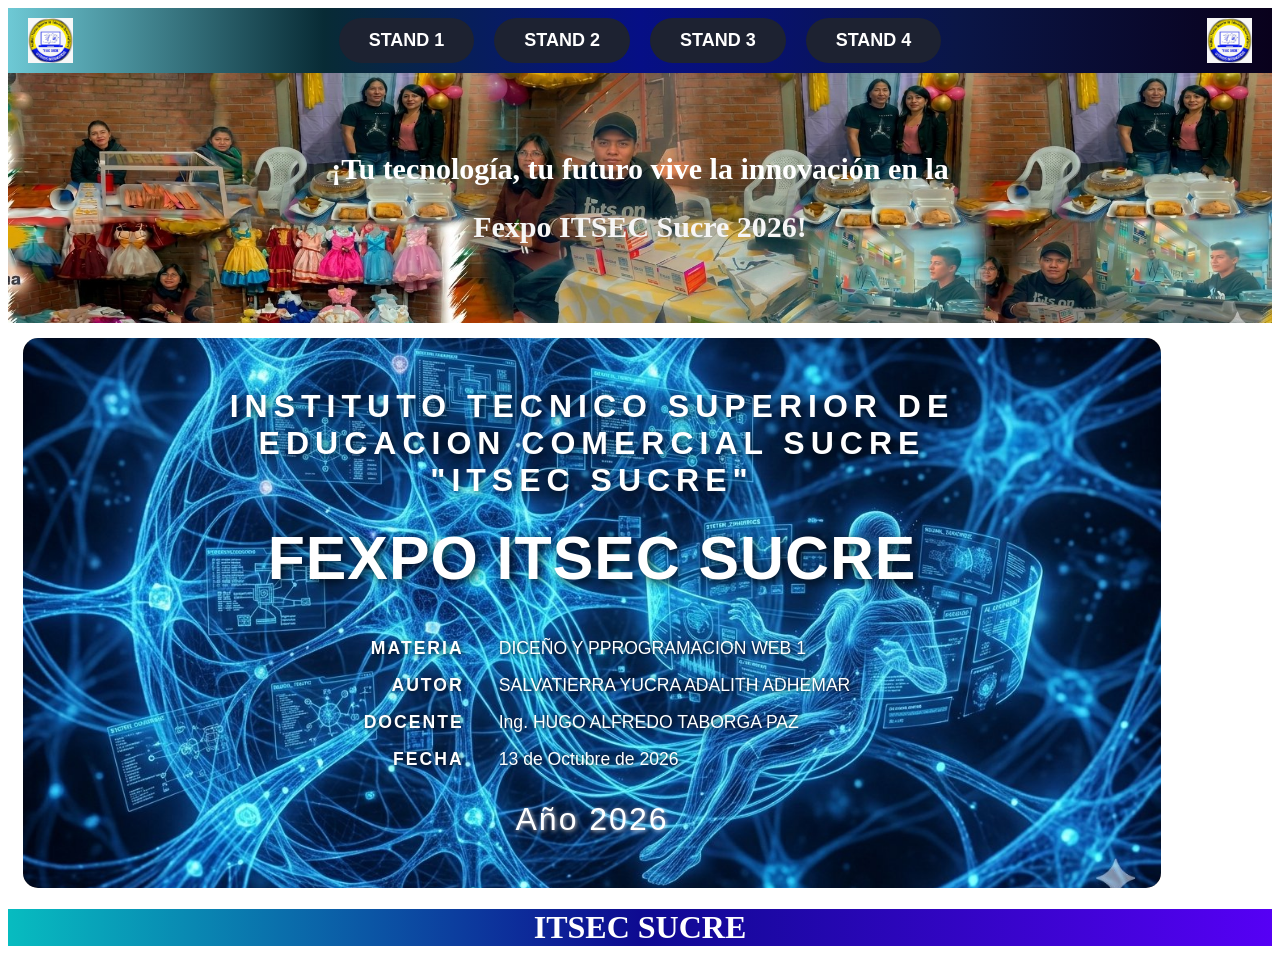
<file: index.html>
<!DOCTYPE html>
<html lang="es">
<head>
    <meta charset="UTF-8">
    <meta name="viewport" content="width=device-width, initial-scale=1.0">
    <title>FEXPO 2026</title>
    <link rel="icon" href="images.jpg">
    <link rel="stylesheet" href="styles.css">
</head>
<body> 

<header>
    <img src="images.jpg" alt="Logo Izquierda" class="nav-img">
    <ul>
        <li><a href="caratula.html" target="contenido">STAND 1</a></li>
        <li><a href="stand 1.html" target="contenido">STAND 2</a></li>
        <li><a href="STAND 2.html" target="contenido">STAND 3</a></li>
        <li><a href="ESTAND 3.html" target="contenido">STAND 4</a></li>
    </ul>
    <img src="images.jpg" alt="Logo Derecha" class="nav-img">
</header>

<section class="imagenfondo">
    <div>
        <h2 style="font-size: 30px; color: rgb(255, 255, 255);">¡Tu tecnología, tu futuro vive la innovación en la</h2>
        <h2 style="font-size: 30px; color: rgb(246, 246, 246);">Fexpo ITSEC Sucre 2026!</h2>
    </div>
</section>

<!-- El iframe carga 'caratula.html' por defecto -->
<iframe name="contenido" id="contenido" src="caratula.html"></iframe>
    
<footer>
    <h1 style="color: rgb(255, 255, 255); text-align: center;">ITSEC SUCRE</h1>
</footer>

</body>
</html>
</file>
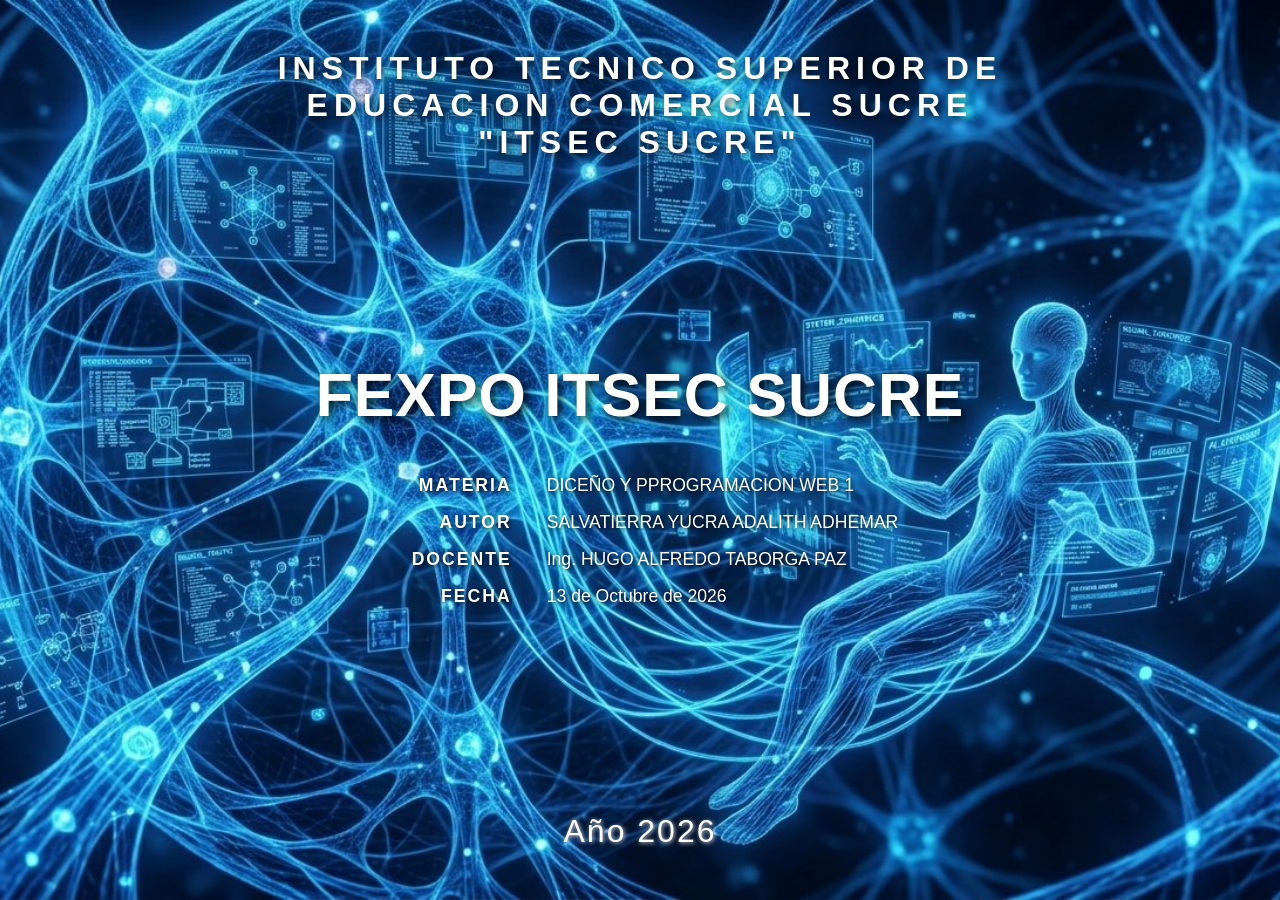
<file: caratula.html>
<!DOCTYPE html>
<html lang="es">
<head>
    <meta charset="UTF-8">
    <meta name="viewport" content="width=device-width, initial-scale=1.0">
    <title>Carátula</title>
    <style>
        * {
            margin: 0;
            padding: 0;
            box-sizing: border-box;
        }

        body, html {
            height: 100%;
            font-family: 'time', sans-serif;
            overflow: hidden;
        }
        .caratula-poster {
              background-image: url(sistemas.jpg);
            background-size: cover;
            background-position: center;
            background-repeat: no-repeat;
            height: 100vh;
            width: 100%;
            display: flex;
            flex-direction: column;
            justify-content: space-between; 
            align-items: center;
            padding: 50px 20px;
            color: #ffffff;
            text-align: center; 
        }
        .header-institucion {
            font-size: 2rem;
            font-weight: 700;
            text-transform: uppercase;
            letter-spacing: 6px;
            text-shadow: 2px 2px 8px rgba(0, 0, 0, 0.8);
        }
        .centro-contenido {
            max-width: 700px;
            width: 100%;
            display: flex;
            flex-direction: column;
            align-items: center; 
        }
        .titulo-principal {
            font-size: 3.8rem;
            font-weight: 900;
            line-height: 1.2;
            text-transform: uppercase;
            letter-spacing: 1px;
            margin-bottom: 35px;
            text-shadow: 3px 3px 10px rgba(0, 0, 0, 0.9);
        }
        .tabla-datos {
            border-collapse: collapse;
            margin: 0 auto; 
            text-align: left; 
        }

        .tabla-datos td {
            padding: 8px 15px;
            font-size: 1.1rem;
            text-shadow: 1px 1px 5px rgba(0, 0, 0, 0.9);
        }
        .col-etiqueta {
            font-weight: 700;
            text-transform: uppercase;
            font-size: 1rem;
            letter-spacing: 2px;
            color: #fffefe;
            text-align: right; 
            width: 160px;
        
        }

        
        .col-valor {
            font-weight: 400;
            padding-left: 20px !important;
        }

        
        .footer-vacio {
            font-size: 2rem;
            letter-spacing: 2px;
            
            text-shadow: 1px 1px 4px rgba(255, 255, 255, 0.8);
        }
        @media (max-width: 768px) {
            .header-institucion {
                font-size: 1rem;
                letter-spacing: 3px;
            }
            .titulo-principal {
                font-size: 2.3rem;
            }
            .col-etiqueta {
                width: 120px;
                font-size: 0.75rem;
            }
            .tabla-datos td {
                font-size: 1rem;
                padding: 6px 10px;
            }
        }
    </style>
</head>
<body>

    <div class="caratula-poster">
        <header class="header-institucion">
            INSTITUTO TECNICO SUPERIOR DE <br>EDUCACION COMERCIAL SUCRE <br>"ITSEC SUCRE"
        </header>
        
        
        <div class="centro-contenido">
            <h1 class="titulo-principal"> FEXPO ITSEC SUCRE</h1>
            
            <table class="tabla-datos">
                <tr>
                    <td class="col-etiqueta">Materia</td>
                    <td class="col-valor">DICEÑO Y PPROGRAMACION WEB 1</td>
                </tr>
                <tr>
                    <td class="col-etiqueta">Autor</td>
                    <td class="col-valor">SALVATIERRA YUCRA ADALITH ADHEMAR </td>
                </tr>
                <tr>
                    <td class="col-etiqueta">Docente</td>
                    <td class="col-valor">Ing. HUGO ALFREDO TABORGA PAZ</td>
                </tr>
                <tr>
                    <td class="col-etiqueta">Fecha</td>
                    <td class="col-valor">13 de Octubre de 2026</td>
                </tr>
            </table>
        </div>
        <div class="footer-vacio">
            Año 2026
        </div>

    </div>

</body>
</html>
</file>
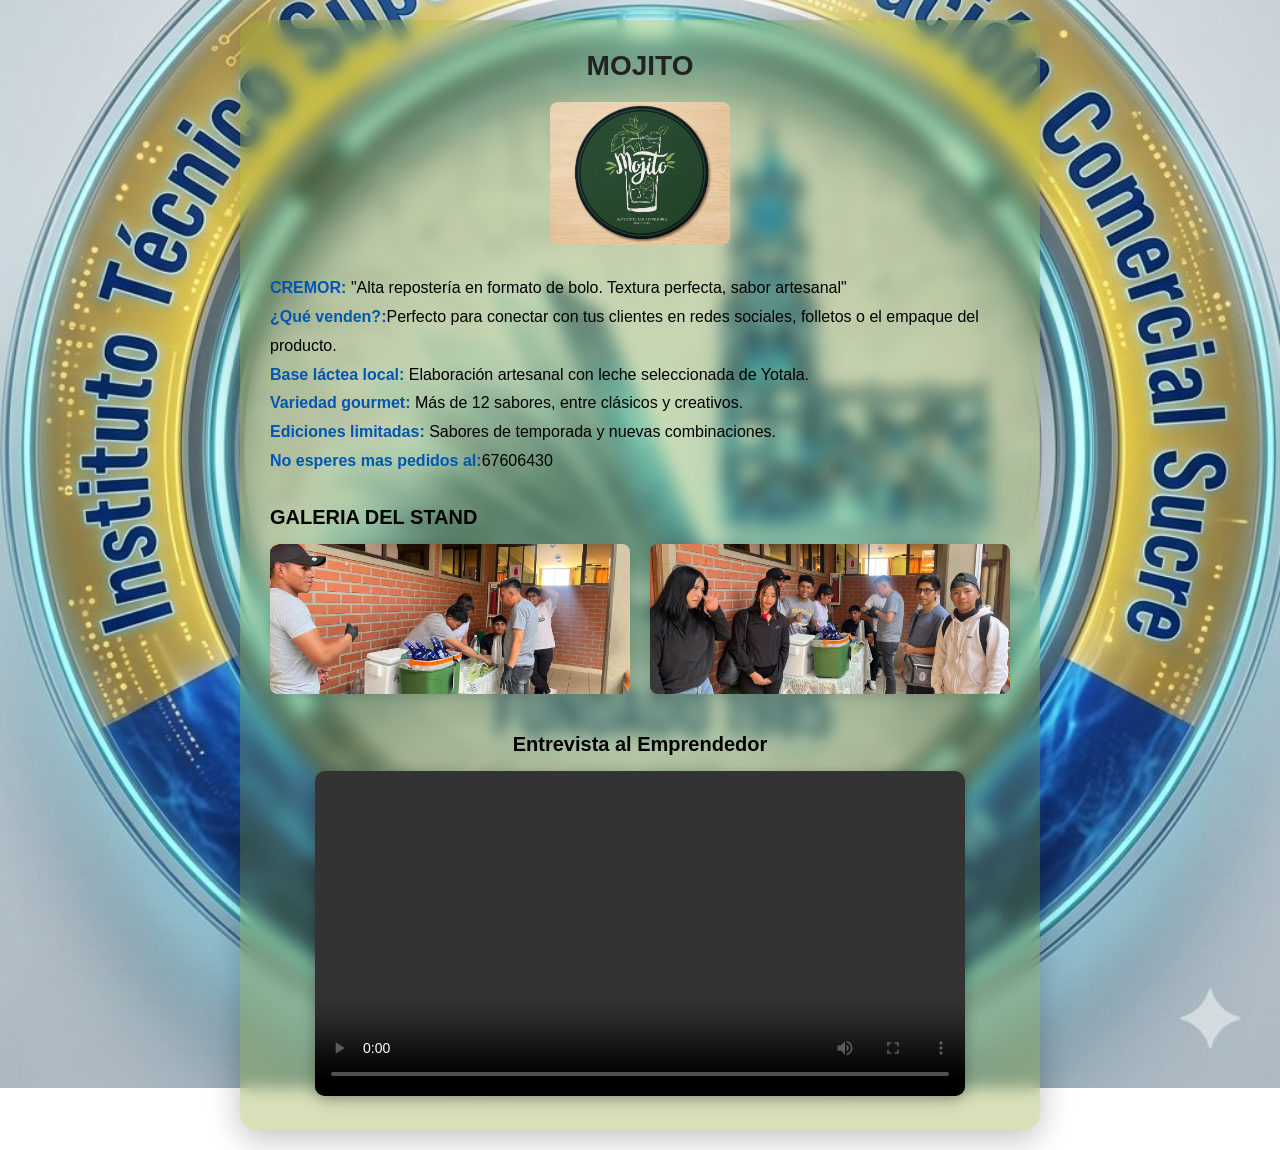
<file: ESTAND 3.html>
<!DOCTYPE html>
<html lang="es">
<head>
  <meta charset="UTF-8">
  <meta name="viewport" content="width=device-width, initial-scale=1.0">
  <title>stand  </title>
  <style>
    * {
      box-sizing: border-box;
      margin: 0;
      padding: 0;
      font-family: 'Segoe UI', Tahoma, Geneva, Verdana, sans-serif;
    }

    body {
      background: url(logo\ del\ itsec\ futuro.jpg) no-repeat center center fixed;
      background-size: cover;
      min-height: 100vh;
      display: flex;
      justify-content: center;
      align-items: center;
      padding: 20px;
    }

    .container {
     background: rgba(128, 153, 26, 0.3);
      backdrop-filter: blur(8px);
      max-width: 800px;
      width: 100%;
      border-radius: 16px;
      padding: 30px;
      box-shadow: 0 8px 32px rgba(0, 0, 0, 0.25);
    }

    h1 {
      text-align: center;
      color: #222;
      font-size: 28px;
      margin-bottom: 20px;
    }

    .logo-container {
      text-align: center;
      margin-bottom: 25px;
    }

    .logo-container img {
      max-width: 180px;
      height: auto;
      border-radius: 8px;
    }

    .info-section {
      margin-bottom: 30px;
      line-height: 1.8;
      color: #000000;
      font-size: 16px;
    }

    .info-item strong {
      color: #0056b3;
    }

    .section-title {
      font-size: 20px;
      color: #000000;
      margin-bottom: 15px;
      font-weight: bold;
    }

    .gallery-grid {
      display: grid;
      grid-template-columns: repeat(auto-fit, minmax(200px, 1fr));
      gap: 20px;
      margin-bottom: 35px;
    }

    .gallery-item {
      text-align: center;
    }

    .gallery-item img {
      width: 100%;
      height: 150px;
      object-fit: cover;
      border-radius: 8px;
      box-shadow: 0 4px 10px rgba(0, 0, 0, 0.1);
    }

    .gallery-item p {
      margin-top: 8px;
      font-size: 14px;
      color: #000000;
    }

    .video-section {
      text-align: center;
    }

    .video-wrapper {
      max-width: 100%;
      margin-top: 15px;
    }

    video {
      width: 100%;
      max-width: 650px;
      border-radius: 10px;
      box-shadow: 0 4px 15px rgba(0, 0, 0, 0.3);
      outline: none;
    }
  </style>
</head>
<body>

    <div class="container">

     <h1>MOJITO</h1>

     <div class="logo-container">
       <img src="mojito.jpg" alt="Logo Stand 1">
    
     </div>

    <div class="info-section">
      <p class="info-item"><strong>CREMOR:</strong> "Alta repostería en formato de bolo. Textura perfecta, sabor artesanal"</p>
      <p class="info-item"><strong>¿Qué venden?:</strong>Perfecto para conectar con tus clientes en redes sociales, folletos o el empaque del producto.</p>

<p class="info-item"><strong>Base láctea local:</strong> Elaboración artesanal con leche seleccionada de Yotala.</p>
<p class="info-item"><strong>Variedad gourmet:</strong> Más de 12 sabores, entre clásicos y creativos.</p>
<p class="info-item"><strong>Ediciones limitadas:</strong> Sabores de temporada y nuevas combinaciones.</p>
      <p class="info-item"><strong>No esperes mas pedidos al:</strong>67606430</p>
    </div>

    <div class="section-title">GALERIA DEL STAND </div>
    <div class="gallery-grid">
      <div class="gallery-item">
        <img src="mojito 1.jpeg" alt="Vista general del stand">
      </div>
      <div class="gallery-item">
        <img src="mojito2.jpeg" alt="Productos del stand">
      </div>
    </div>

    <div class="video-section">
      <div class="section-title">Entrevista al Emprendedor </div>
      <div class="video-wrapper">
        <video controls>
          <source src="mojito.mp4" type="video/mp4">
          Tu navegador no soporta el reproductor de video.
        </video>
      </div>
    </div>
  </div>

</body>
</html>
</file>
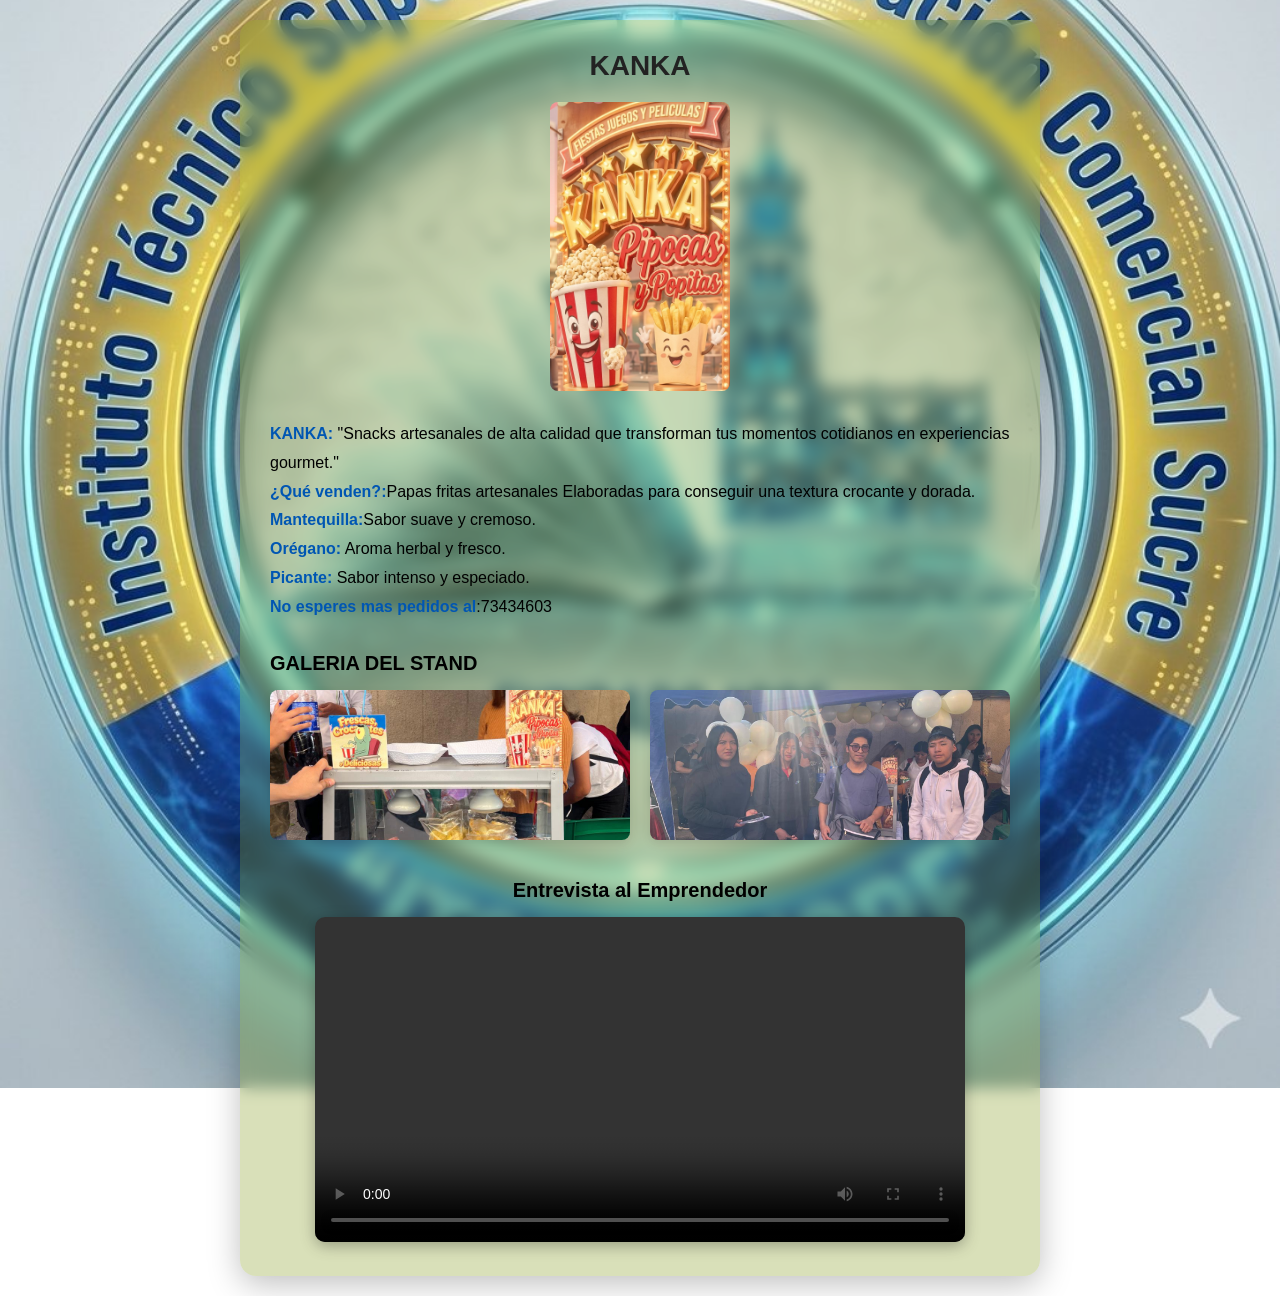
<file: stand 1.html>
<!DOCTYPE html>
<html lang="es">
<head>
  <meta charset="UTF-8">
  <meta name="viewport" content="width=device-width, initial-scale=1.0">
  <title>stand 1 </title>
  <style>
    * {
      box-sizing: border-box;
      margin: 0;
      padding: 0;
      font-family: 'Segoe UI', Tahoma, Geneva, Verdana, sans-serif;
    }

    /* Imagen de fondo con overlay suave */
    body {
      background: url(logo\ del\ itsec\ futuro.jpg) no-repeat center center fixed;
      background-size: cover;
      min-height: 100vh;
      display: flex;
      justify-content: center;
      align-items: center;
      padding: 20px;
    }

    /* Tarjeta contenedora con efecto translúcido (Glassmorphism) */
    .container {
     background: rgba(128, 153, 26, 0.3);
      backdrop-filter: blur(8px);
      max-width: 800px;
      width: 100%;
      border-radius: 16px;
      padding: 30px;
      box-shadow: 0 8px 32px rgba(0, 0, 0, 0.25);
    }

    h1 {
      text-align: center;
      color: #222;
      font-size: 28px;
      margin-bottom: 20px;
    }

    .logo-container {
      text-align: center;
      margin-bottom: 25px;
    }

    .logo-container img {
      max-width: 180px;
      height: auto;
      border-radius: 8px;
    }

    .info-section {
      margin-bottom: 30px;
      line-height: 1.8;
      color: #000000;
      font-size: 16px;
    }

    .info-item strong {
      color: #0056b3;
    }

    .section-title {
      font-size: 20px;
      color: #000000;
      margin-bottom: 15px;
      font-weight: bold;
    }

    /* Rejilla para la galería de fotos */
    .gallery-grid {
      display: grid;
      grid-template-columns: repeat(auto-fit, minmax(200px, 1fr));
      gap: 20px;
      margin-bottom: 35px;
    }

    .gallery-item {
      text-align: center;
    }

    .gallery-item img {
      width: 100%;
      height: 150px;
      object-fit: cover;
      border-radius: 8px;
      box-shadow: 0 4px 10px rgba(0, 0, 0, 0.1);
    }

    .gallery-item p {
      margin-top: 8px;
      font-size: 14px;
      color: #000000;
    }

    /* Sección de Video */
    .video-section {
      text-align: center;
    }

    .video-wrapper {
      max-width: 100%;
      margin-top: 15px;
    }

    video {
      width: 100%;
      max-width: 650px;
      border-radius: 10px;
      box-shadow: 0 4px 15px rgba(0, 0, 0, 0.3);
      outline: none;
    }
  </style>
</head>
<body>

  <div class="container">

    <h1>KANKA</h1>

    <div class="logo-container">
      <img src="papitas .jpg" alt="Logo Stand 1">
    </div>

    <!-- Datos del Emprendimiento -->
    <div class="info-section">
      <p class="info-item"><strong>KANKA:</strong> "Snacks artesanales de alta calidad que transforman tus momentos cotidianos en experiencias gourmet."</p>
      <p class="info-item"><strong>¿Qué venden?:</strong>Papas fritas artesanales
Elaboradas para conseguir una textura crocante y dorada.

<p class="info-item"><strong>Mantequilla:</strong>Sabor suave y cremoso.</p>
<p class="info-item"><strong>Orégano:</strong> Aroma herbal y fresco.</p>
<p class="info-item"><strong>Picante:</strong> Sabor intenso y especiado.</p>
      <p class="info-item"><strong>No esperes mas pedidos al</strong>:73434603</p>
    </div>

    <div class="section-title">GALERIA DEL STAND</div>
    <div class="gallery-grid">
      <div class="gallery-item">
        <img src="ESTANTE 1.jpeg" alt="Vista general del stand">
      </div>
      <div class="gallery-item">
        <img src="ESTANTE NOSOTROS 1.jpeg" alt="Productos del stand">
      </div>
    </div>

    <div class="video-section">
      <div class="section-title">Entrevista al Emprendedor </div>
      <div class="video-wrapper">
        <video controls>
          <source src="ESTAN VIDEO.mp4" type="video/mp4">
          Tu navegador no soporta el reproductor de video.
        </video>
      </div>
    </div>
  </div>

</body>
</html>
</file>
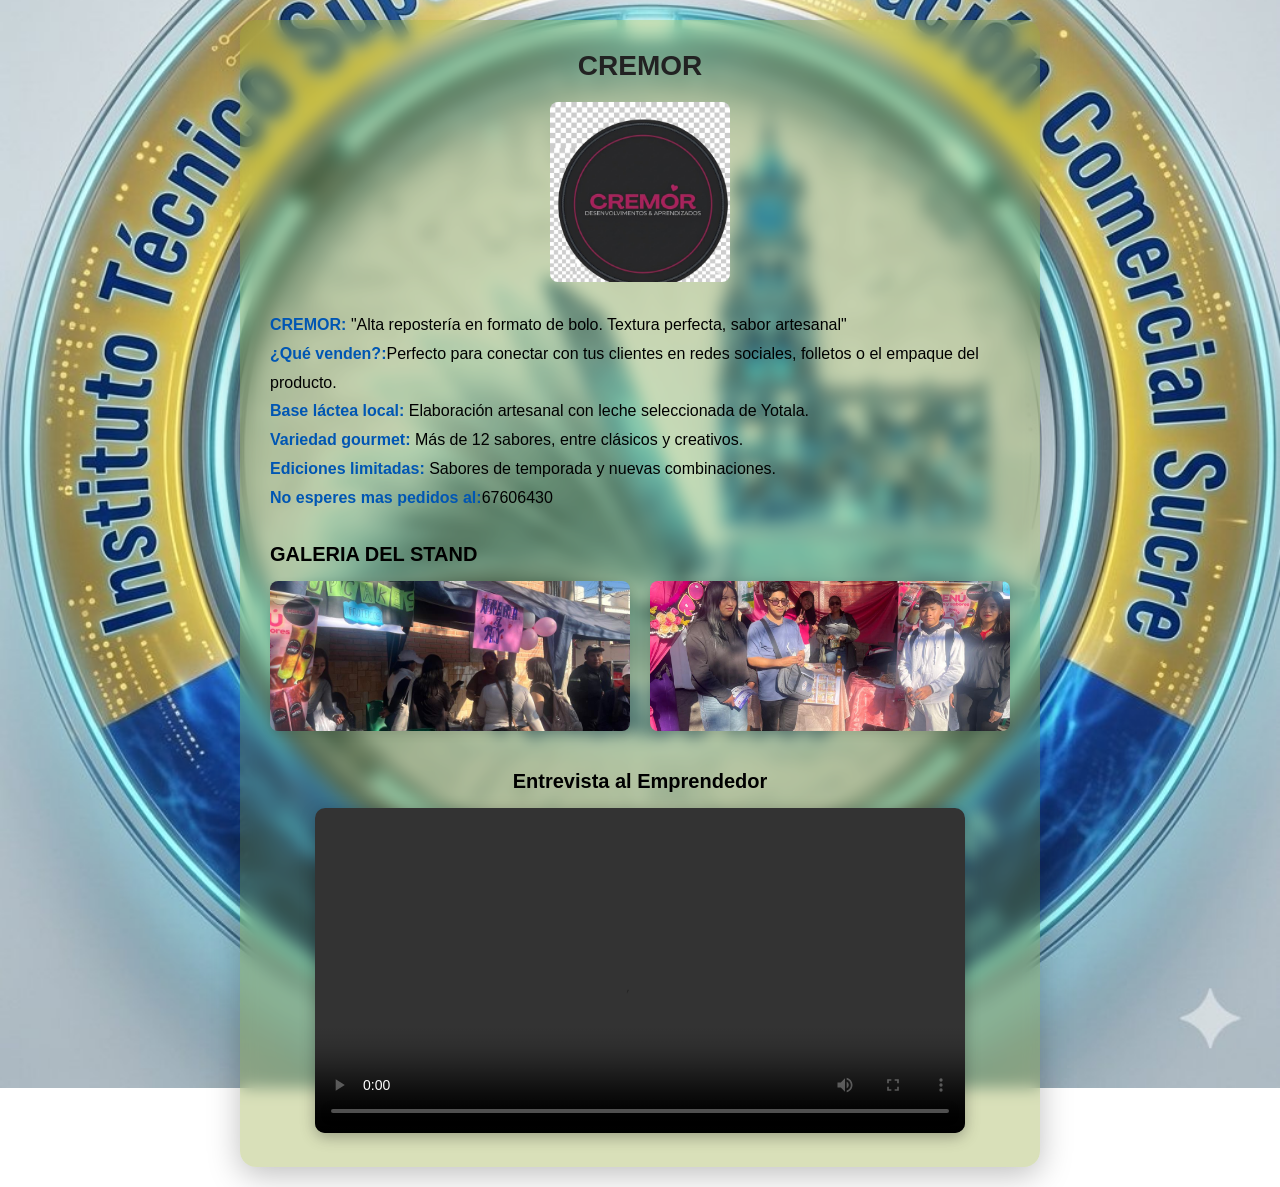
<file: STAND 2.html>
<!DOCTYPE html>
<html lang="es">
<head>
  <meta charset="UTF-8">
  <meta name="viewport" content="width=device-width, initial-scale=1.0">
  <title>stand  </title>
  <style>
    * {
      box-sizing: border-box;
      margin: 0;
      padding: 0;
      font-family: 'Segoe UI', Tahoma, Geneva, Verdana, sans-serif;
    }

    body {
      background: url(logo\ del\ itsec\ futuro.jpg) no-repeat center center fixed;
      background-size: cover;
      min-height: 100vh;
      display: flex;
      justify-content: center;
      align-items: center;
      padding: 20px;
    }

    .container {
     background: rgba(128, 153, 26, 0.3);
      backdrop-filter: blur(8px);
      max-width: 800px;
      width: 100%;
      border-radius: 16px;
      padding: 30px;
      box-shadow: 0 8px 32px rgba(0, 0, 0, 0.25);
    }

    h1 {
      text-align: center;
      color: #222;
      font-size: 28px;
      margin-bottom: 20px;
    }

    .logo-container {
      text-align: center;
      margin-bottom: 25px;
    }

    .logo-container img {
      max-width: 180px;
      height: auto;
      border-radius: 8px;
    }

    .info-section {
      margin-bottom: 30px;
      line-height: 1.8;
      color: #000000;
      font-size: 16px;
    }

    .info-item strong {
      color: #0056b3;
    }

    .section-title {
      font-size: 20px;
      color: #000000;
      margin-bottom: 15px;
      font-weight: bold;
    }

    .gallery-grid {
      display: grid;
      grid-template-columns: repeat(auto-fit, minmax(200px, 1fr));
      gap: 20px;
      margin-bottom: 35px;
    }

    .gallery-item {
      text-align: center;
    }

    .gallery-item img {
      width: 100%;
      height: 150px;
      object-fit: cover;
      border-radius: 8px;
      box-shadow: 0 4px 10px rgba(0, 0, 0, 0.1);
    }

    .gallery-item p {
      margin-top: 8px;
      font-size: 14px;
      color: #000000;
    }

    .video-section {
      text-align: center;
    }

    .video-wrapper {
      max-width: 100%;
      margin-top: 15px;
    }

    video {
      width: 100%;
      max-width: 650px;
      border-radius: 10px;
      box-shadow: 0 4px 15px rgba(0, 0, 0, 0.3);
      outline: none;
    }
  </style>
</head>
<body>

  <div class="container">

    <h1>CREMOR</h1>

    <div class="logo-container">
      <img src="CREMOR.jpg" alt="Logo Stand 1">
    </div>

    <!-- Datos del Emprendimiento -->
    <div class="info-section">
      <p class="info-item"><strong>CREMOR:</strong> "Alta repostería en formato de bolo. Textura perfecta, sabor artesanal"</p>
      <p class="info-item"><strong>¿Qué venden?:</strong>Perfecto para conectar con tus clientes en redes sociales, folletos o el empaque del producto.</p>

<p class="info-item"><strong>Base láctea local:</strong> Elaboración artesanal con leche seleccionada de Yotala.</p>
<p class="info-item"><strong>Variedad gourmet:</strong> Más de 12 sabores, entre clásicos y creativos.</p>
<p class="info-item"><strong>Ediciones limitadas:</strong> Sabores de temporada y nuevas combinaciones.</p>
      <p class="info-item"><strong>No esperes mas pedidos al:</strong>67606430</p>
    </div>

    <div class="section-title">GALERIA DEL STAND </div>
    <div class="gallery-grid">
      <div class="gallery-item">
        <img src="FOTO 2.jpeg" alt="Vista general del stand">
      </div>
      <div class="gallery-item">
        <img src="FOTO DEL ESTAN 2.jpeg" alt="Productos del stand">
      </div>
    </div>

    <div class="video-section">
      <div class="section-title">Entrevista al Emprendedor </div>
      <div class="video-wrapper">
        <video controls>
          <source src="VIDEO DEL ESRTAN 2.mp4" type="video/mp4">
          Tu navegador no soporta el reproductor de video.
        </video>
      </div>
    </div>
  </div>

</body>
</html>
</file>
<file: styles.css>
header {
    background: linear-gradient(
        to left,
        rgb(9, 1, 28),
        rgb(10, 22, 71),
        rgb(6, 15, 134),
        rgb(8, 43, 53),
        rgb(110, 201, 213)
    );
    display: flex;
    align-items: center;
    /* ESTO SEPARA LAS TRES SECCIONES: IMAGEN IZQ - BOTONES CENTRO - IMAGEN DER */
    justify-content: space-between; 
    padding: 10px 20px; /* Espaciado interno general */
}

/* ESTILOS PARA LAS IMÁGENES DE LOS EXTREMOS */
.nav-img {
    width: 45px; /* Ajusta el tamaño de tus imágenes */
    height: 45px;
    object-fit: contain; /* Evita que la imagen se deforme */
}

/* LOS BOTONES SE MANTIENEN EN EL CENTRO */
ul {
    list-style: none;
    display: flex;
    justify-content: center; /* Centra los botones internamente */
    padding: 0;
    margin: 0;
    flex-grow: 1; /* Hace que el menú ocupe el espacio del centro */
}

ul li {
    margin: 0 10px;
    padding: 12px 30px; 
    border-radius: 50px; 
    background-color: #1d2231; 
    transition: all 0.3s ease; 
    cursor: pointer; 
}

ul li a {
    color: white; 
    text-decoration: none; 
    font-family: 'Segoe UI', Tahoma, Geneva, Verdana, sans-serif; 
    font-size: 18px;
    font-weight: bold; 
    transition: color 0.3s ease;
    display: inline-block;
}

ul li:hover {
    background-color: #00b2ff; 
}

ul li:hover a {
    color: #0b162c; 
}
 
footer {
    background: linear-gradient(
        to right,
        rgb(7, 188, 192), rgb(14, 10, 145), rgb(86, 0, 245)
    ); 
}
.imagenfondo{
    background-image: url(fondo\ de\ portada.jpg);
    background-size: cover;
    background-position: center;
    background-repeat: no-repeat;
    height: 250px;
justify-content: center;
align-items: center;
text-align: center;
display: flex;

}   
.fondooscuro{

background:rgba(106, 106, 106, 0.596);
padding: 50px; ;
width:30% ;
border-radius: 15px; 
}
h2{
    color: bisque;
    font-size: large;
}
.boton
{color: rgb(1, 7, 26);
background-color: rgb(80, 8, 247);
padding: 10px 60px;

border-radius: 30px;
}
.boton:hover{
    color: aqua;
    transform: scale(1.5);
    cursor: pointer;
    font-weight: bold;
}
iframe{
    display: block;
    width: 90%;
    height: 550px;
    margin: 15px;
    border: 2px;
    border-radius: 15px;
    background-color: bisque;

}
</file>
